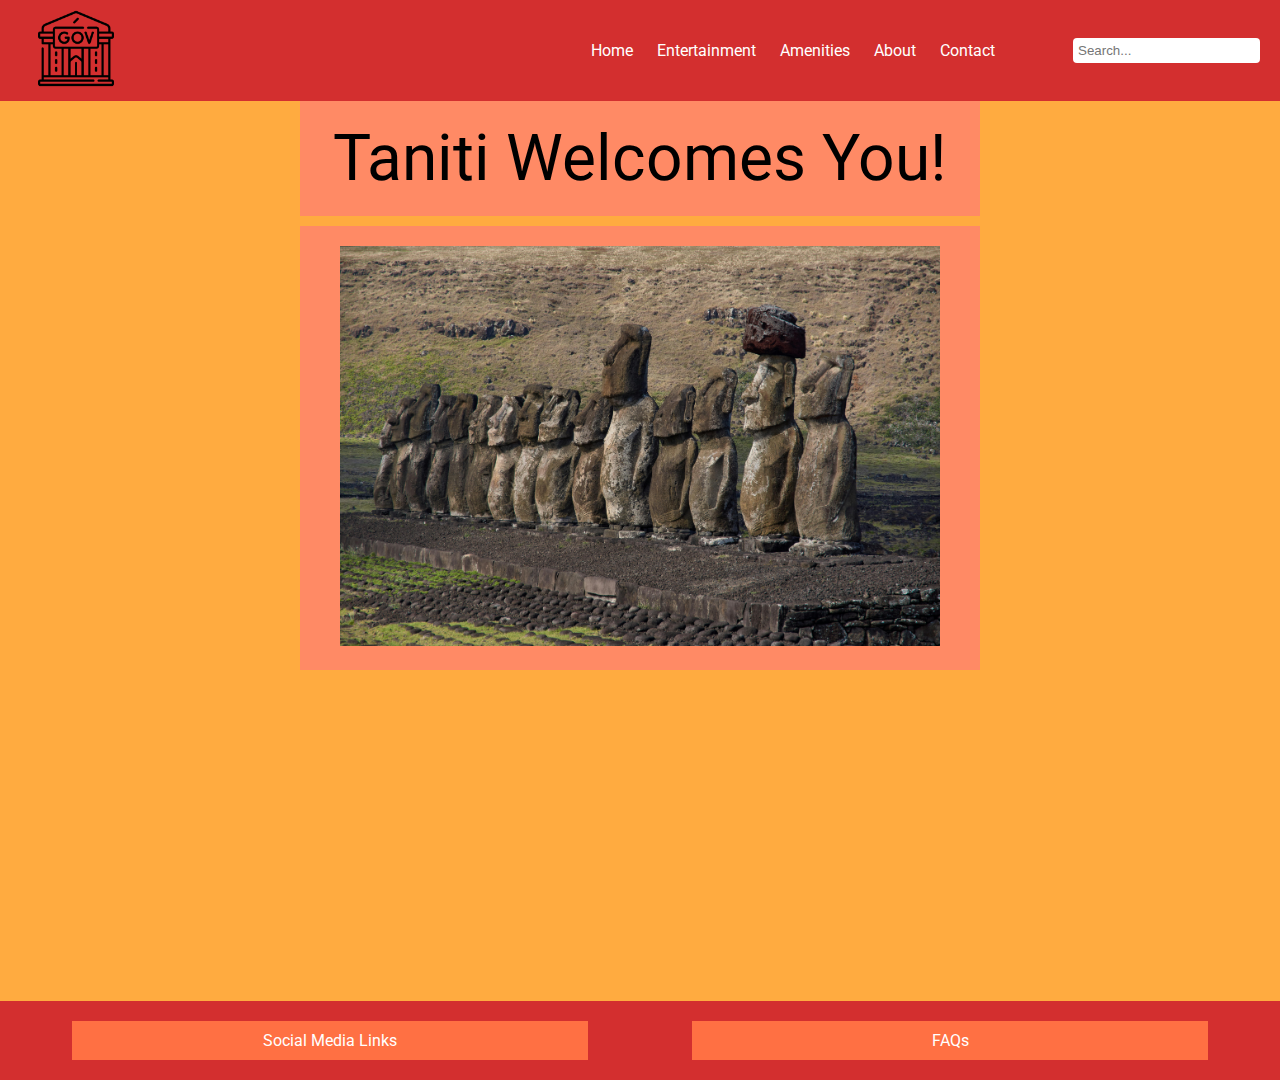
<file: index.html>
<!DOCTYPE html>
<html lang="en">

<head>
    <meta charset="UTF-8">
    <meta name="viewport" content="width=device-width, initial-scale=1.0">
    <title>Prototype</title>
    <link rel="stylesheet" href="style.css">
    <link rel="preconnect" href="https://fonts.googleapis.com">
    <link rel="preconnect" href="https://fonts.gstatic.com" crossorigin>
    <link href="https://fonts.googleapis.com/css2?family=Roboto:wght@100;400;900&display=swap" rel="stylesheet">

</head>

<body>
    <header>
        <div class="headerLogo"><img src="Resources/government.png" alt="Logo"></div>
        <nav>
            <a href="index.html">Home</a>
            <a href="entertainment.html">Entertainment</a>
            <a href="amenities.html">Amenities</a>
            <a href="about.html">About</a>
            <a href="contact.html">Contact</a>
        </nav>

        <div class="searchBar">
            <input type="text" placeholder="Search...">
        </div>
    </header>

    <section id="home">
        <div class="banner">Taniti Welcomes You!</div>
        <div class="contentSection"><img src="Resources/home.png" alt="Welcome"></div>
    </section>


    <footer>
        <div>Social Media Links</div>
        <nav>
            <a href="faq.html">FAQs</a>
        </nav>
    </footer>
</body>

</html>
</file>
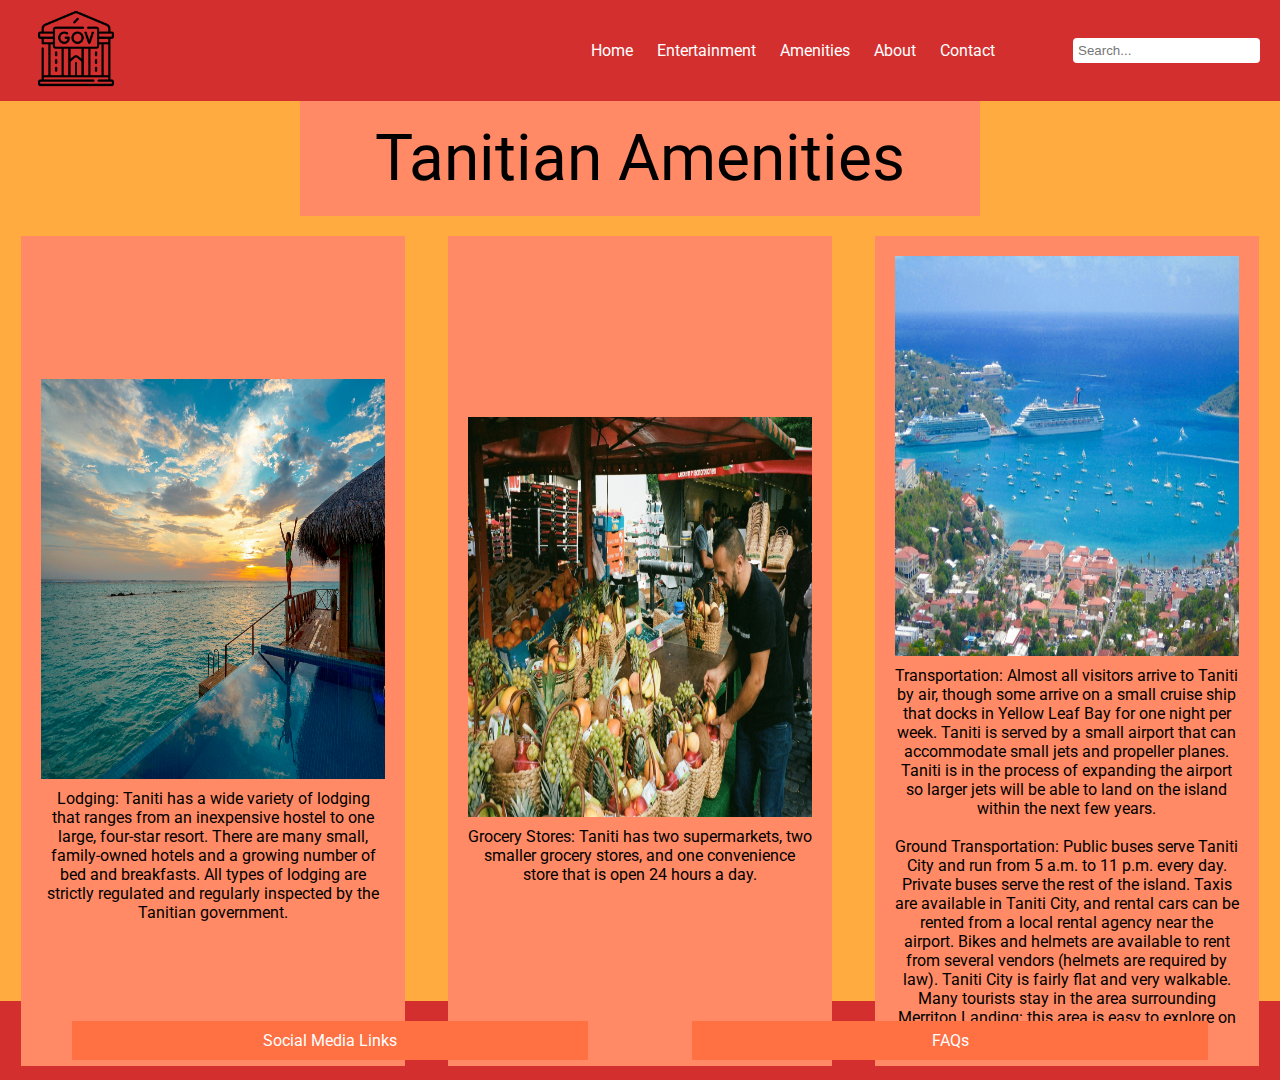
<file: amenities.html>
<!DOCTYPE html>
<html lang="en">

<head>
    <meta charset="UTF-8">
    <meta name="viewport" content="width=device-width, initial-scale=1.0">
    <title>Amenities</title>
    <link rel="stylesheet" href="style.css">
    <link rel="preconnect" href="https://fonts.googleapis.com">
    <link rel="preconnect" href="https://fonts.gstatic.com" crossorigin>
    <link href="https://fonts.googleapis.com/css2?family=Roboto:wght@100;400;900&display=swap" rel="stylesheet">

</head>

<body>
    <header>
        <div class="headerLogo"><img src="Resources/government.png" alt=""></div>
        <nav>
            <a href="index.html">Home</a>
            <a href="entertainment.html">Entertainment</a>
            <a href="amenities.html">Amenities</a>
            <a href="about.html">About</a>
            <a href="contact.html">Contact</a>
        </nav>

        <div class="searchBar">
            <input type="text" placeholder="Search...">
        </div>
    </header>

    <section id="amenities">
        <div class="banner">Tanitian Amenities</div>
        <div class="grid">
            <div class="gridItem"><img src="Resources/lodging.png" alt="Lodging">Lodging: Taniti has a wide variety of
                lodging that ranges from an inexpensive hostel to one large, four-star resort. There are many small,
                family-owned hotels and a growing number of bed and breakfasts. All types of lodging are strictly
                regulated and regularly inspected by the Tanitian government.</div>
            <div class="gridItem"><img src="Resources/grocery.png" alt="Grocery">Grocery Stores: Taniti has two
                supermarkets, two smaller grocery stores, and one convenience store that is open 24 hours a day.</div>
            <div class="gridItem"><img src="Resources/transportation.png" alt="Transportation">Transportation: Almost
                all visitors arrive to Taniti by air, though some arrive on a small cruise ship that docks in Yellow
                Leaf Bay for one night per week. Taniti is served by a small airport that can accommodate small jets and
                propeller planes. Taniti is in the process of expanding the airport so larger jets will be able to land
                on the island within the next few years.
                <br>
                <br>
                Ground Transportation: Public buses serve Taniti City and run from 5 a.m. to 11 p.m. every day. Private
                buses serve the rest of the island. Taxis are available in Taniti City, and rental cars can be rented
                from a local rental agency near the airport. Bikes and helmets are available to rent from several
                vendors (helmets are required by law). Taniti City is fairly flat and very walkable. Many tourists stay
                in the area surrounding Merriton Landing: this area is easy to explore on foot.
            </div>
        </div>
    </section>


    <footer>
        <div>Social Media Links</div>
        <nav>
            <a href="faq.html">FAQs</a>
        </nav>
    </footer>
</body>

</html>
</file>
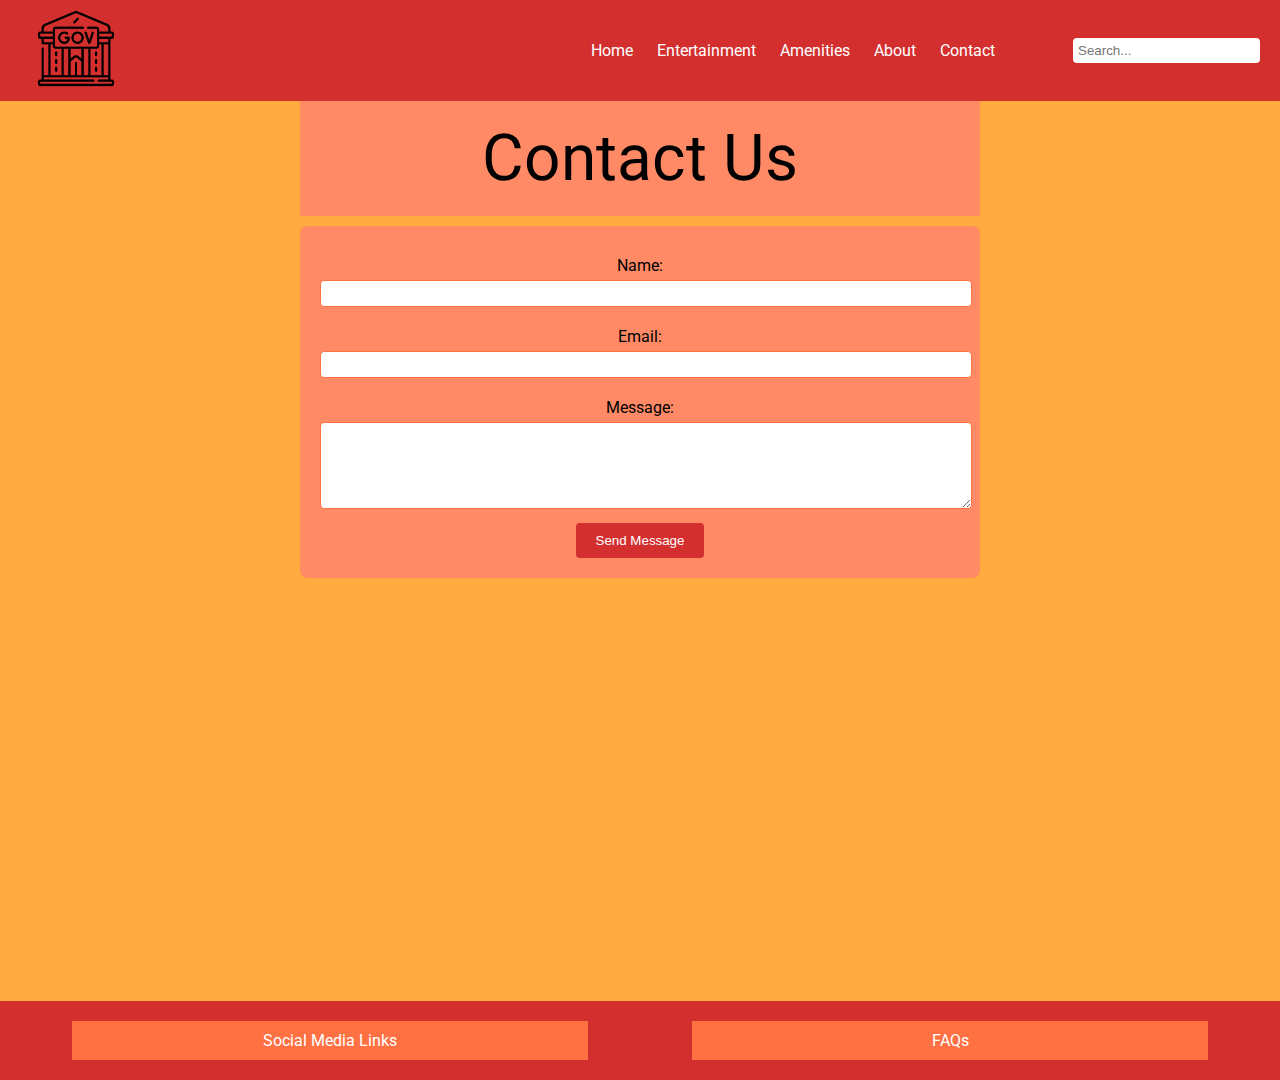
<file: contact.html>
<!DOCTYPE html>
<html lang="en">

<head>
    <meta charset="UTF-8">
    <meta name="viewport" content="width=device-width, initial-scale=1.0">
    <title>Contact Us</title>
    <link rel="stylesheet" href="style.css">
    <link rel="preconnect" href="https://fonts.googleapis.com">
    <link rel="preconnect" href="https://fonts.gstatic.com" crossorigin>
    <link href="https://fonts.googleapis.com/css2?family=Roboto:wght@100;400;900&display=swap" rel="stylesheet">
</head>

<body>
    <header>
        <div class="headerLogo"><img src="Resources/government.png" alt=""></div>
        <nav>
            <a href="index.html">Home</a>
            <a href="entertainment.html">Entertainment</a>
            <a href="amenities.html">Amenities</a>
            <a href="about.html">About</a>
            <a href="contact.html">Contact</a>
        </nav>

        <div class="searchBar">
            <input type="text" placeholder="Search...">
        </div>
    </header>

    <section id="home">
        <div class="banner">Contact Us</div>
        <div class="contentSection contactUs">
            <form>
                <label for="name">Name:</label>
                <input type="text" id="name" name="name" required>

                <label for="email">Email:</label>
                <input type="email" id="email" name="email" required>

                <label for="message">Message:</label>
                <textarea id="message" name="message" rows="5" required></textarea>

                <button type="submit">Send Message</button>
            </form>

        </div>
    </section>


    <footer>
        <div>Social Media Links</div>
        <nav>
            <a href="faq.html">FAQs</a>
        </nav>
    </footer>
</body>

</html>
</file>
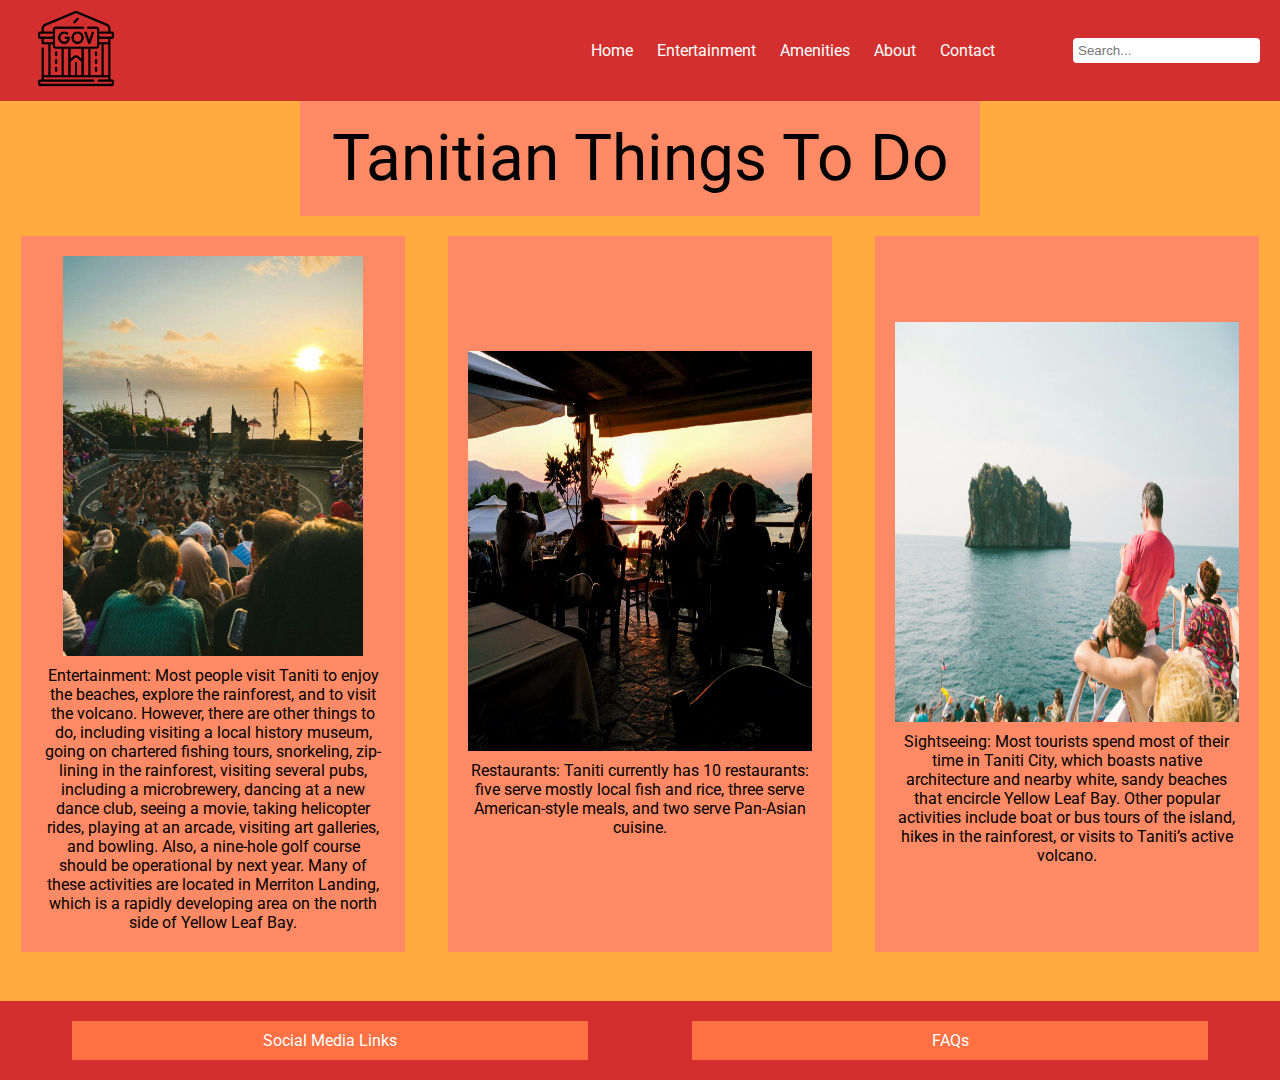
<file: entertainment.html>
<!DOCTYPE html>
<html lang="en">

<head>
    <meta charset="UTF-8">
    <meta name="viewport" content="width=device-width, initial-scale=1.0">
    <title>Entertainment</title>
    <link rel="stylesheet" href="style.css">
    <link rel="preconnect" href="https://fonts.googleapis.com">
    <link rel="preconnect" href="https://fonts.gstatic.com" crossorigin>
    <link href="https://fonts.googleapis.com/css2?family=Roboto:wght@100;400;900&display=swap" rel="stylesheet">

</head>

<body>
    <header>
        <div class="headerLogo"><img src="Resources/government.png" alt=""></div>
        <nav>
            <a href="index.html">Home</a>
            <a href="entertainment.html">Entertainment</a>
            <a href="amenities.html">Amenities</a>
            <a href="about.html">About</a>
            <a href="contact.html">Contact</a>
        </nav>

        <div class="searchBar">
            <input type="text" placeholder="Search...">
        </div>
    </header>

    <section id="entertainment">
        <div class="banner">Tanitian Things To Do</div>
        <div class="grid">
            <div class="gridItem">
                <img src="Resources/entertainment.png" alt="Entertainment">Entertainment: Most people visit Taniti to
                enjoy the beaches, explore the rainforest, and to visit the volcano. However, there are other things to
                do, including visiting a local history museum, going on chartered fishing tours, snorkeling, zip-lining
                in the rainforest, visiting several pubs, including a microbrewery, dancing at a new dance club, seeing
                a movie, taking helicopter rides, playing at an arcade, visiting art galleries, and bowling. Also, a
                nine-hole golf course should be operational by next year. Many of these activities are located in
                Merriton Landing, which is a rapidly developing area on the north side of Yellow Leaf Bay.
            </div>
            <div class="gridItem"><img src="Resources/restaurant.png" alt="Restaurant">Restaurants: Taniti currently has
                10 restaurants: five serve mostly local fish and rice, three serve American-style meals, and two serve
                Pan-Asian cuisine.</div>
            <div class="gridItem"><img src="Resources/sightseeing.png" alt="Sightseeing">Sightseeing: Most tourists
                spend most of their time in Taniti City, which boasts native architecture and nearby white, sandy
                beaches that encircle Yellow Leaf Bay. Other popular activities include boat or bus tours of the island,
                hikes in the rainforest, or visits to Taniti’s active volcano.</div>
        </div>
    </section>


    <footer>
        <div>Social Media Links</div>
        <nav>
            <a href="faq.html">FAQs</a>
        </nav>

    </footer>
</body>

</html>
</file>
<file: style.css>
body {
    font-family: "Roboto", serif;
    margin: 0;
    padding: 0;
    text-align: center;
}

/***********************SECTION FOR HEADER AND NAV******************/
header {
    background-color: #D32F2F;
    color: white;
    display: flex;
    justify-content: space-between;
    align-items: center;
    padding: 10px 20px;
    flex-wrap: wrap;
}

nav a {
    color: white;
    margin: 0 10px;
    text-decoration: none;
}

nav a:hover {
    text-decoration: underline;
}


/***********************SECTION FOR MAIN CONTENT******************/
section {
    background-color: #FFAB40;
    height: 900px;
    width: 100%;
}

.headerLogo img {
    max-width: 15%;
    position: relative;
    right: 200px;
}

.searchBar {
    margin-left: 20px;
}

.searchBar input[type="text"] {
    padding: 5px;
    border: none;
    border-radius: 4px;
}

.banner {
    font-size: 4rem;
}

.banner,
.contentSection {
    background-color: #FF8A65;
    margin: auto;
    width: 50%;
    margin-bottom: 10px;
    padding: 20px;
    text-align: center;
}

.contentSection img {
    height: 400px;
    width: auto;
}

.grid {
    display: flex;
    justify-content: space-around;
    flex-wrap: wrap;
}

.gridItem {
    background-color: #FF8A65;
    margin: 10px;
    padding: 20px;
    width: 30%;
    box-sizing: border-box;
    display: flex;
    justify-content: center;
    align-items: center;
    flex-direction: column;
}

.gridItem img {
    max-width: 100%;
    height: 400px;
    margin-bottom: 10px;
}


/***********************SECTION FOR CONTACT PAGE******************/

.contactUs {
    background-color: #FF8A65;
    padding: 20px;
    margin: auto;
    width: 50%;
    border-radius: 8px;
}

.contactUs label {
    display: block;
    margin: 10px 0 5px;
}

.contactUs input,
.contactUs textarea {
    width: 100%;
    padding: 5px;
    margin-bottom: 10px;
    border: 1px solid #FF7043;
    border-radius: 4px;
}

.contactUs button {
    background-color: #D32F2F;
    color: white;
    padding: 10px 20px;
    border: none;
    border-radius: 4px;
    cursor: pointer;
}

.contactUs button:hover {
    background-color: black;
}

footer {
    background-color: #D32F2F;
    color: white;
    display: flex;
    justify-content: space-around;
    padding: 20px;
}

footer div {
    background-color: #FF7043;
    padding: 10px;
    width: 40%;
    text-align: center;
}

footer nav {
    background-color: #FF7043;
    padding: 10px;
    width: 40%;
    text-align: center;
}

@media (max-width: 768px) {

    header,
    footer {
        flex-direction: column;
        align-items: center;
    }

    nav a {
        display: block;
        margin: 5px 0;
    }

    .grid-item {
        width: 90%;
    }

    .search-bar {
        margin: 10px 0;
    }
}
</file>
